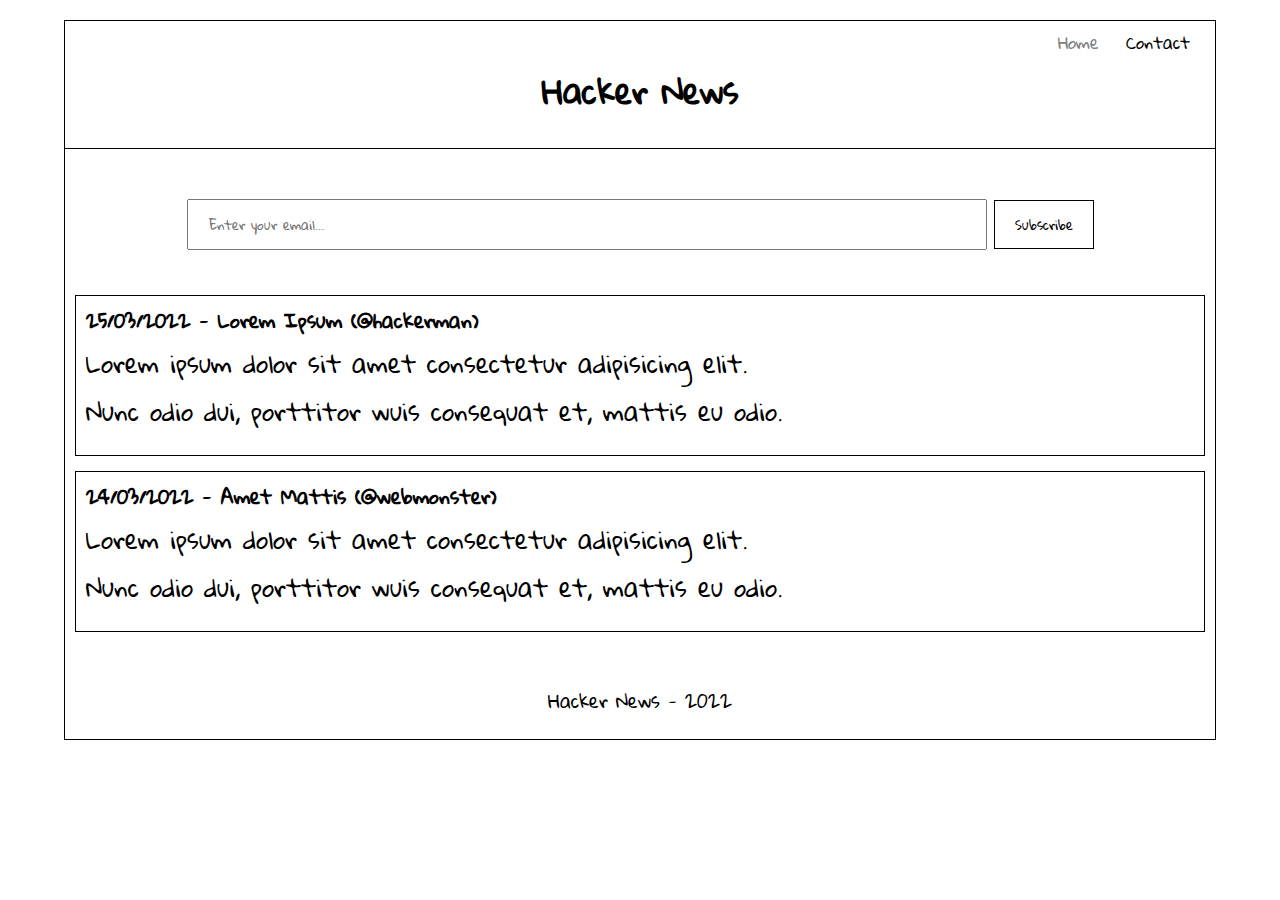
<file: index.html>
<!DOCTYPE html>
<html lang="en">
<head>
    <meta charset="UTF-8">
    <meta http-equiv="X-UA-Compatible" content="IE=edge">
    <meta name="viewport" content="width=device-width, initial-scale=1.0">
    <title>Document</title>
    <link rel="preconnect" href="https://fonts.googleapis.com">
    <link rel="preconnect" href="https://fonts.gstatic.com" crossorigin>
    <link href="https://fonts.googleapis.com/css2?family=Gloria+Hallelujah&display=swap" rel="stylesheet">
    <link rel="stylesheet" href="css/styles.css">
</head>
<body>
    <div class="container b-black">
        <header class="header">
            <nav class="navegacion">
                <div>
                    <a class="link pagina-activa" href="#">Home</a>
                    <a class="link" href="contacto.html">Contact</a>
                </div>
            </nav>
            <h1 class="title">Hacker News</h1>
        </header>
        <div class="contenido">
            <form class="subscribe-container" action="#">
                <div class="campos">
                    <input class="field email" type="email" placeholder="Enter your email...">
                    <input class="field subscribe-btn submit-btn" type="button" value="Subscribe">
                </div>
            </form>
            <article class="comentario b-black">
                <h3>25/03/2022 - Lorem Ipsum (@hackerman)</h3>
                <p class="parrafo">Lorem ipsum dolor sit amet consectetur adipisicing elit.<br>
                Nunc odio dui, porttitor wuis consequat et, mattis eu odio.
                </p>
            </article>
            <article class="comentario b-black">
                <h3>24/03/2022 - Amet Mattis (@webmonster)</h3>
                <p class="parrafo">Lorem ipsum dolor sit amet consectetur adipisicing elit.<br>
                Nunc odio dui, porttitor wuis consequat et, mattis eu odio.
                </p>
            </article>
        </div>
        <footer>
            <p>Hacker News - 2022</p>
        </footer>
</div>
</body>
</html>
</file>
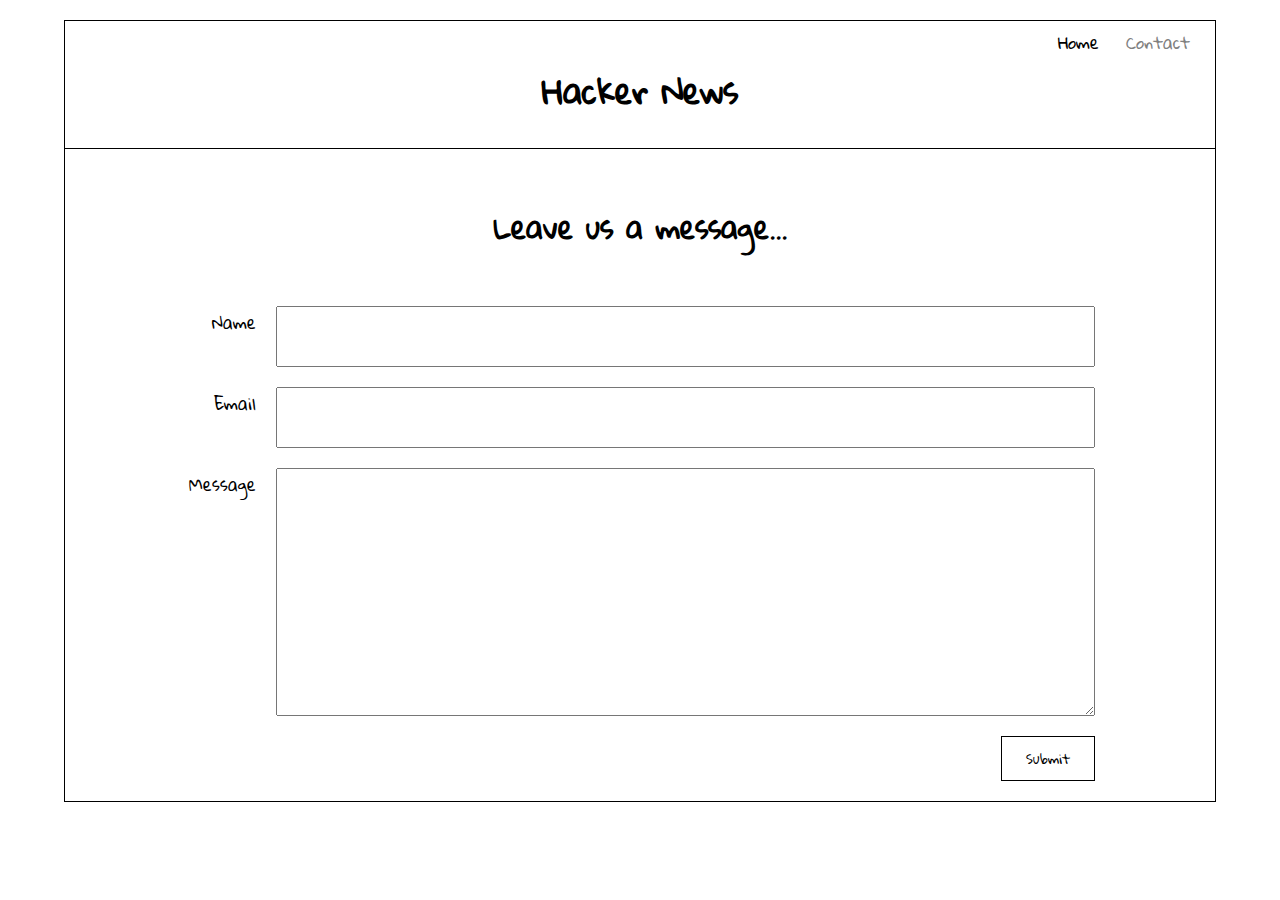
<file: contacto.html>
<!DOCTYPE html>
<html lang="en">
<head>
    <meta charset="UTF-8">
    <meta http-equiv="X-UA-Compatible" content="IE=edge">
    <meta name="viewport" content="width=device-width, initial-scale=1.0">
    <title>Document</title>
    <link rel="preconnect" href="https://fonts.googleapis.com">
    <link rel="preconnect" href="https://fonts.gstatic.com" crossorigin>
    <link href="https://fonts.googleapis.com/css2?family=Gloria+Hallelujah&display=swap" rel="stylesheet">
    <link rel="stylesheet" href="css/styles.css">
</head>
<body>
    <div class="container b-black">
        <header class="header">
            <nav class="navegacion">
                <div>
                    <a class="link" href="index.html">Home</a>
                    <a 
                    class="link pagina-activa" 
                    href="#"
                    >Contact</a>
                </div>
            </nav>
            <h1 class="title">Hacker News</h1>
        </header>

        <h2 class="descripcion">Leave us a message...</h2>
        <form class="contacto-form" action="">
            <div class="container-campos">
                <div class="field-container">
                    <label for="name">Name</label>
                    <input class="c-field" type="text" id="name">
                </div>
                <div class="field-container">
                    <label for="email">Email</label>
                    <input class="c-field" type="email" id="email">
                </div>
                <div class="field-container">
                    <label for="message">Message</label>
                    <textarea 
                        id="message"
                        class="c-field" 
                        rows="8"
                    ></textarea>
                </div>
                <input class="submit-btn" type="submit" value="Submit">
            </div>
        </form>
    </div>
</div>
</body>
</html>
</file>
<file: css/styles.css>
:root{
    --fuentePrincipal: 'Gloria Hallelujah', cursive;
}

html {
    box-sizing: border-box;
}
*, *:before, *:after {
    box-sizing: inherit;
    margin: 0;
    font-family: var(--fuentePrincipal);
}

.b-black{
    border: 1px solid #000;
}

.container{
    width: 90%;
    margin: 20px auto;
}

.header{
    border-bottom: 1px solid #000;
    padding: 5px;
}

.navegacion{
    display: flex;
    justify-content: flex-end;
}
.link{
    text-decoration: none;
    margin-right: 20px;
    color: #000;
}
.title{
    text-align: center;
    margin-bottom: 20px;
}
.campos{
    max-width: 1300px;
}
.field{
    padding: 10px 20px;
}
.email{
    width: 800px;
}
.subscribe-container{
    display: flex;
    justify-content: center;
}

.contenido{
    display: grid;
    padding: 50px 10px;
    grid-template-rows: 2fr 4fr 4fr;
    row-gap: 15px;
}
.comentario{
    padding: 5px 10px;
    padding-bottom: 20px;
}

.parrafo{
    font-size: 24px;
}

footer p{
    text-align: center;
    font-size: 18px;
    margin-bottom: 20px;
}

/*Contacto styles*/

.descripcion{
    text-align: center;
    font-size: 28px;
    margin: 50px 0;
}

.contacto-form{
    margin: 0 120px;
}
.container-campos{
    display: flex;
    flex-direction: column;
    justify-content: flex-end;
    align-items: flex-end;
    margin-bottom: 20px;
}
.field-container{
    display: flex;
    justify-content: end;
    width: 100%;
    margin-bottom: 20px;
}
.c-field{
    width: 90%;
    padding: 15px 5px;
    margin-left: 20px;
}

.submit-btn{
    background: none;
    color: inherit;
    line-height: normal;
    overflow: visible;
    border: 1px solid #000;
    padding: 8px 24px;
    cursor: pointer;
}
.subscribe-btn{
        padding: 10px 20px;
}

.pagina-activa{
    color: gray;
}
</file>
